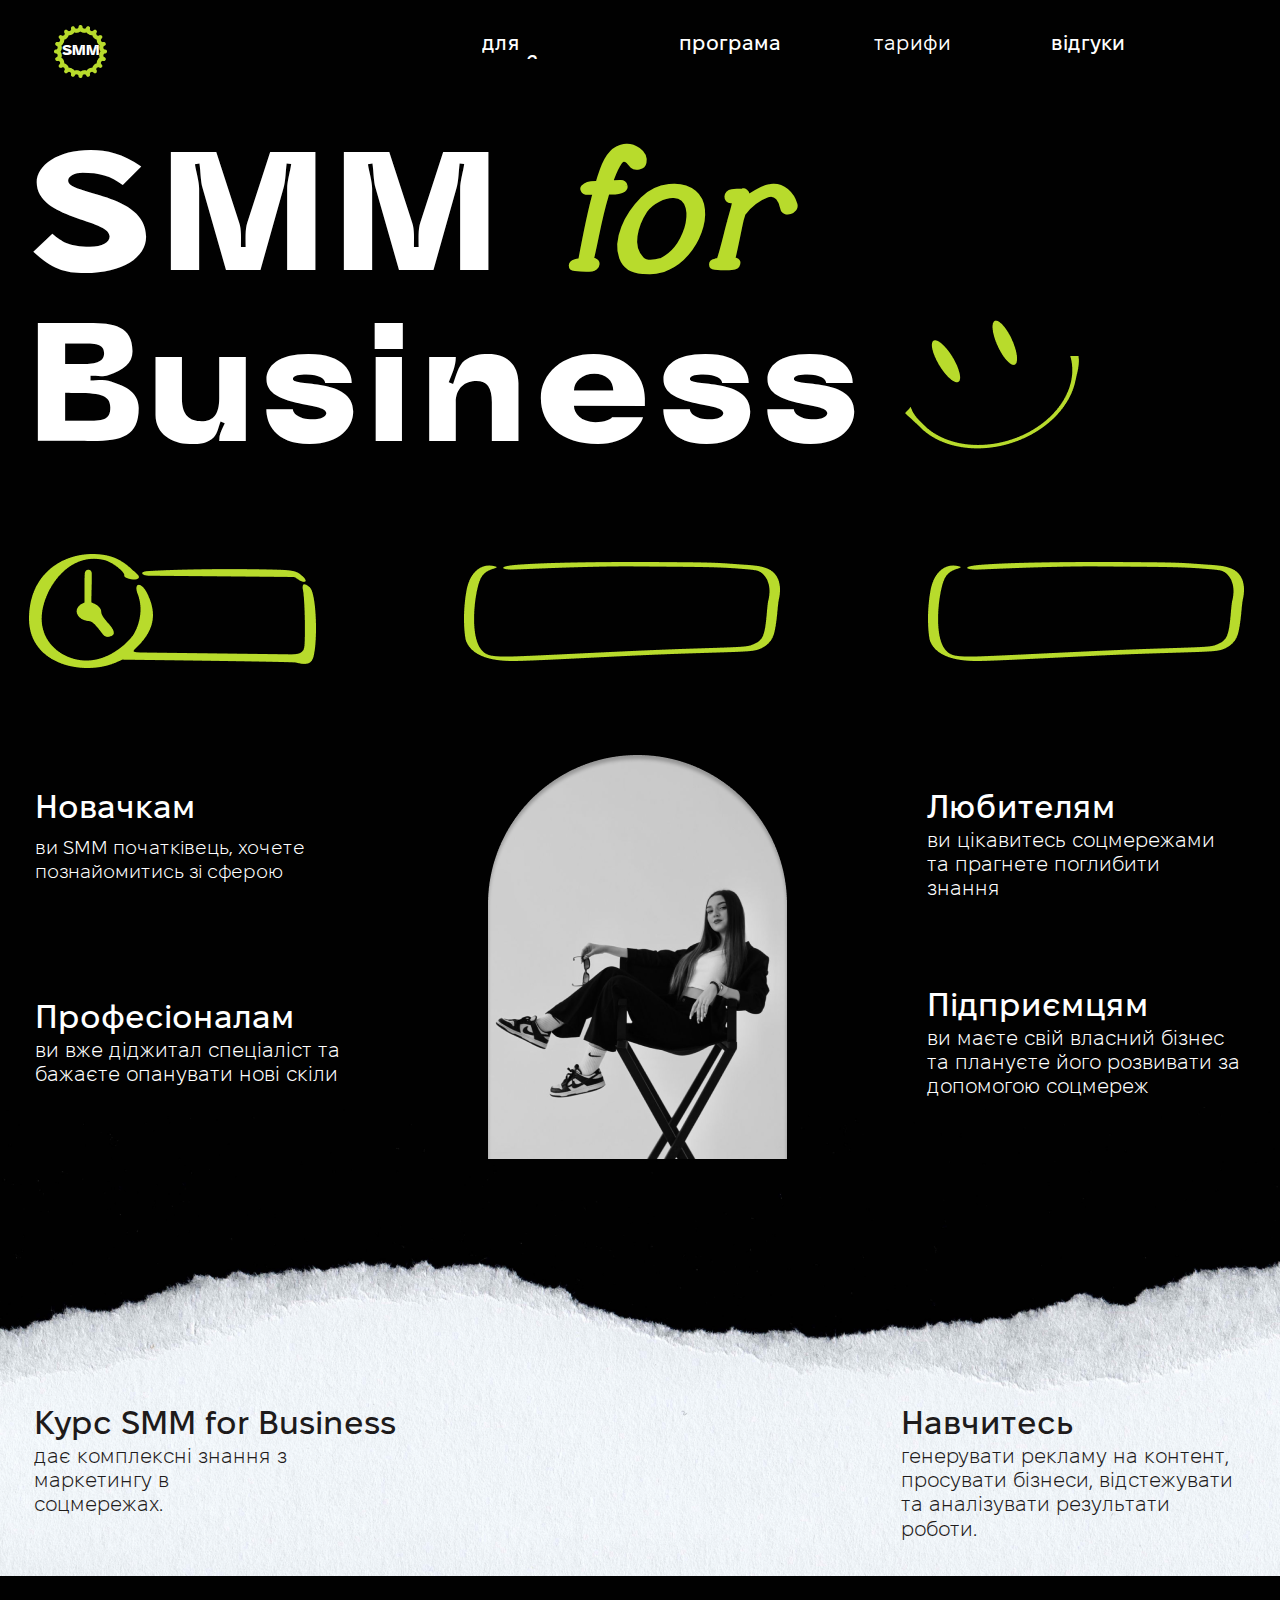
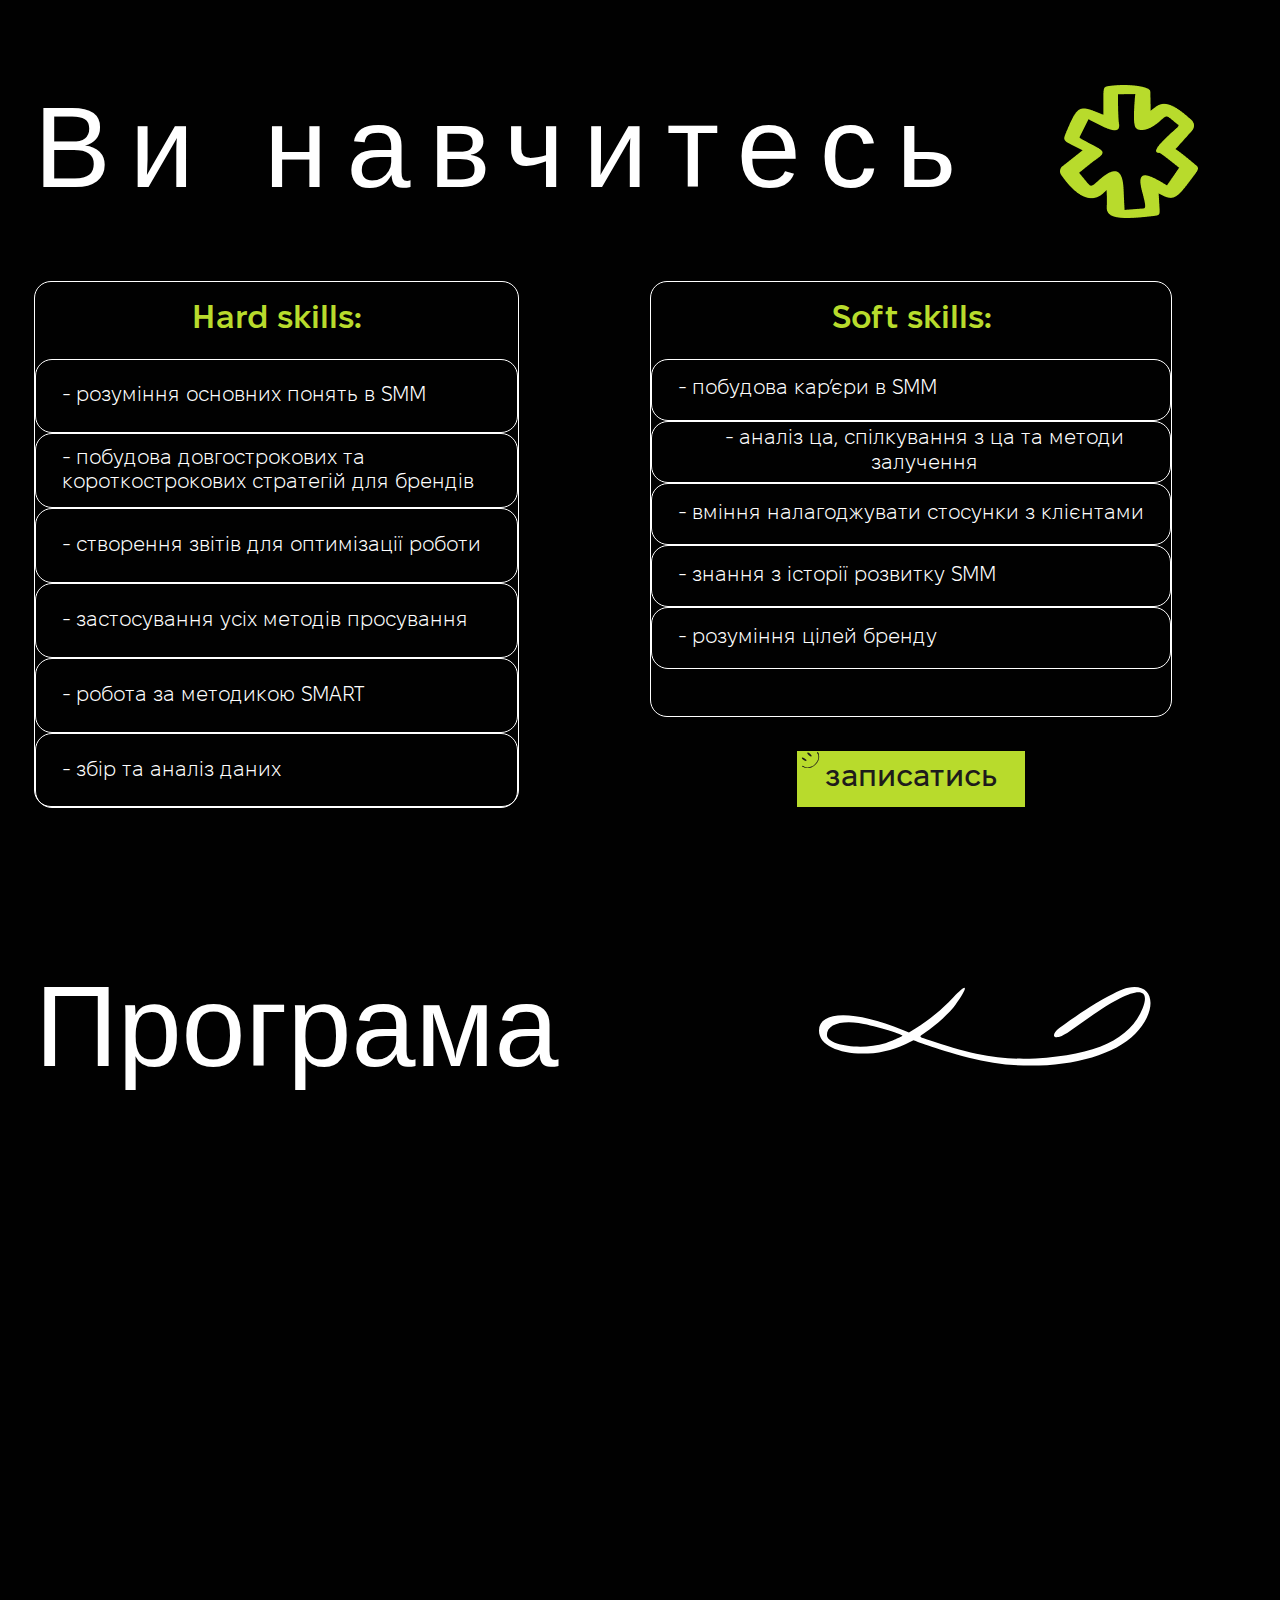
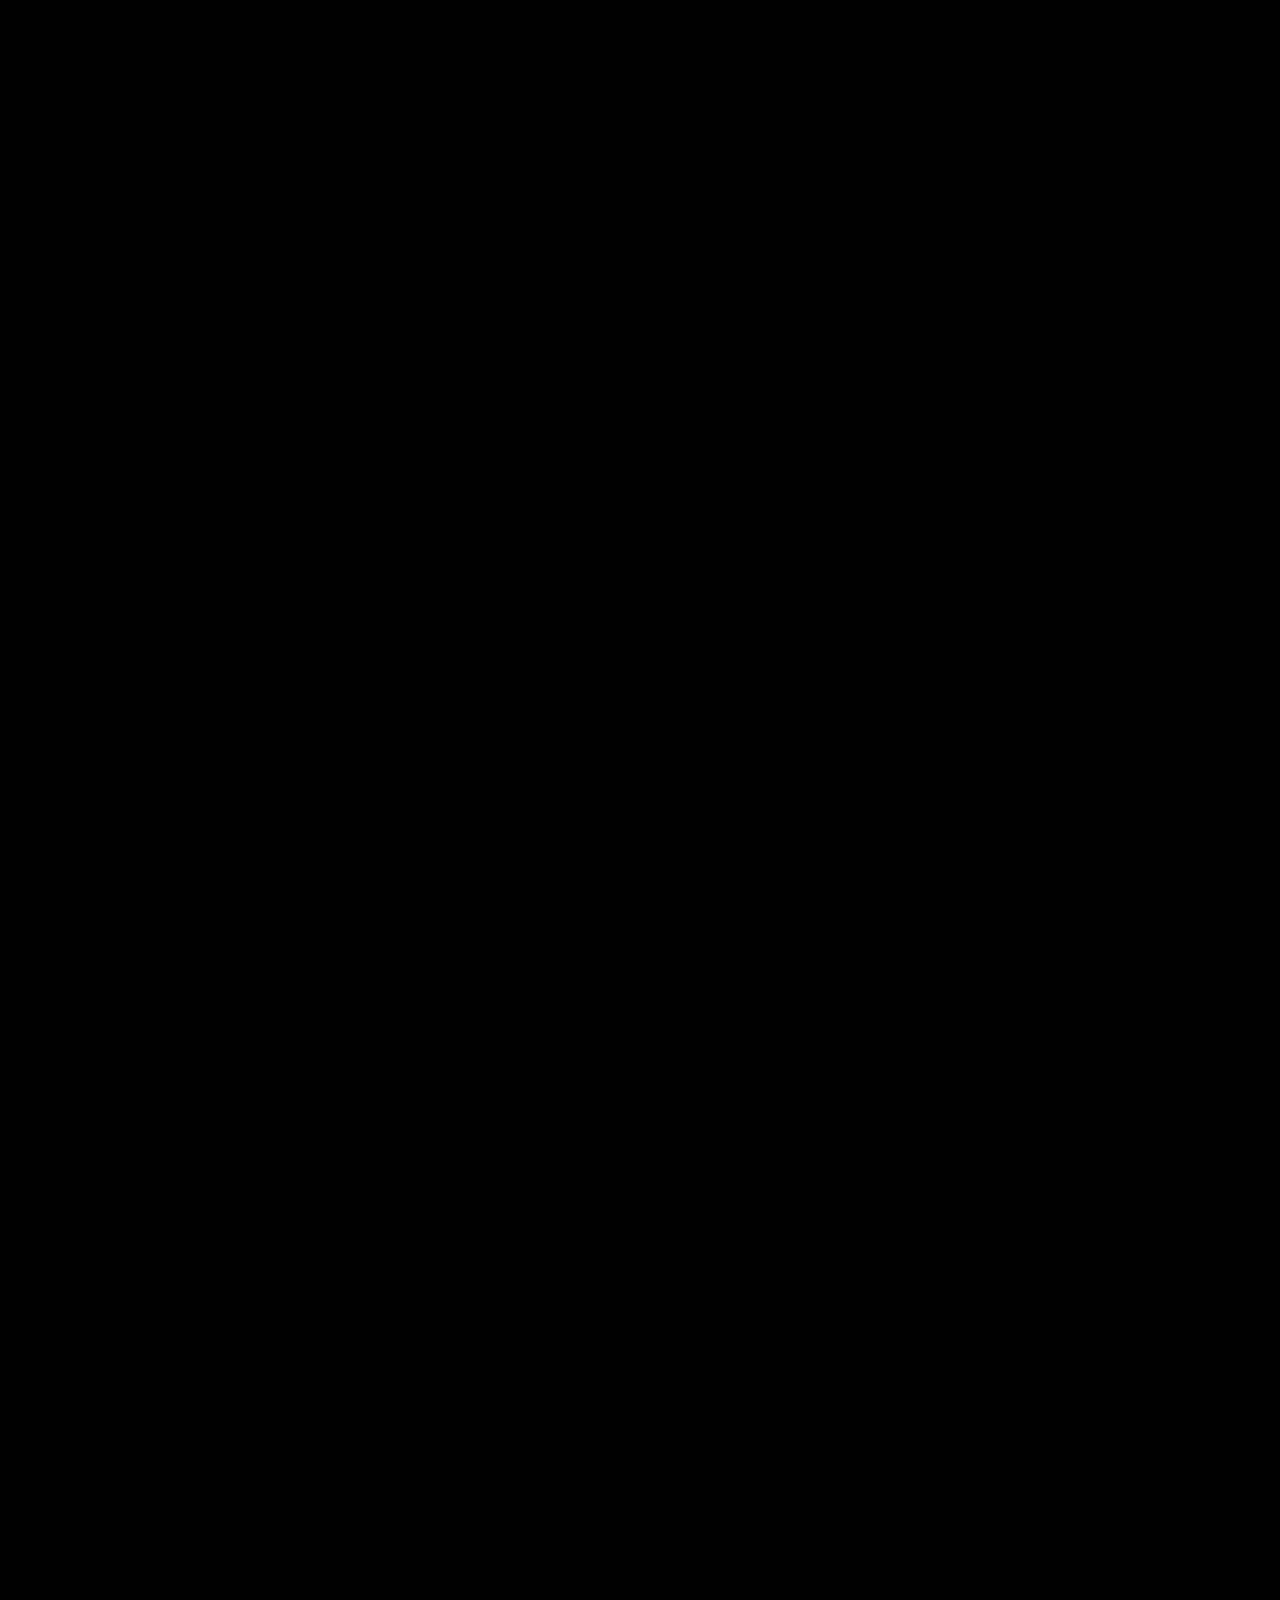
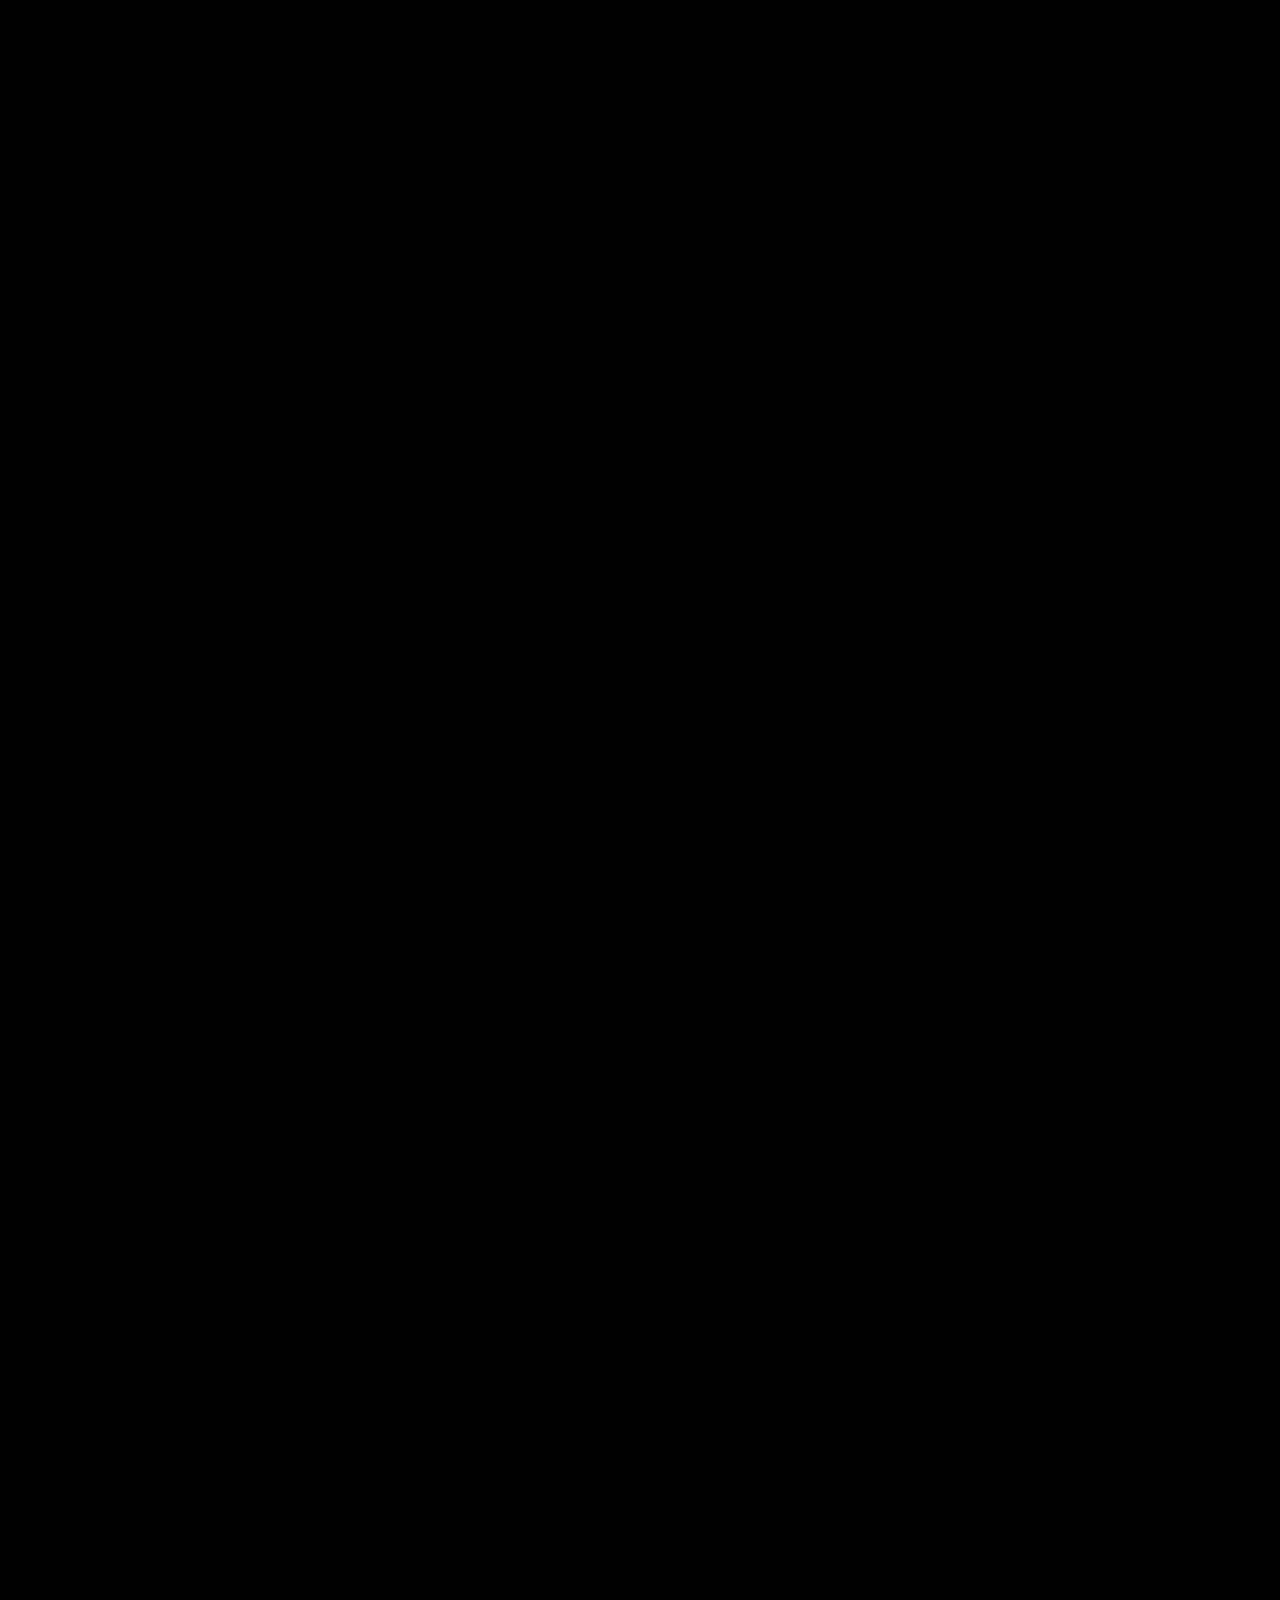
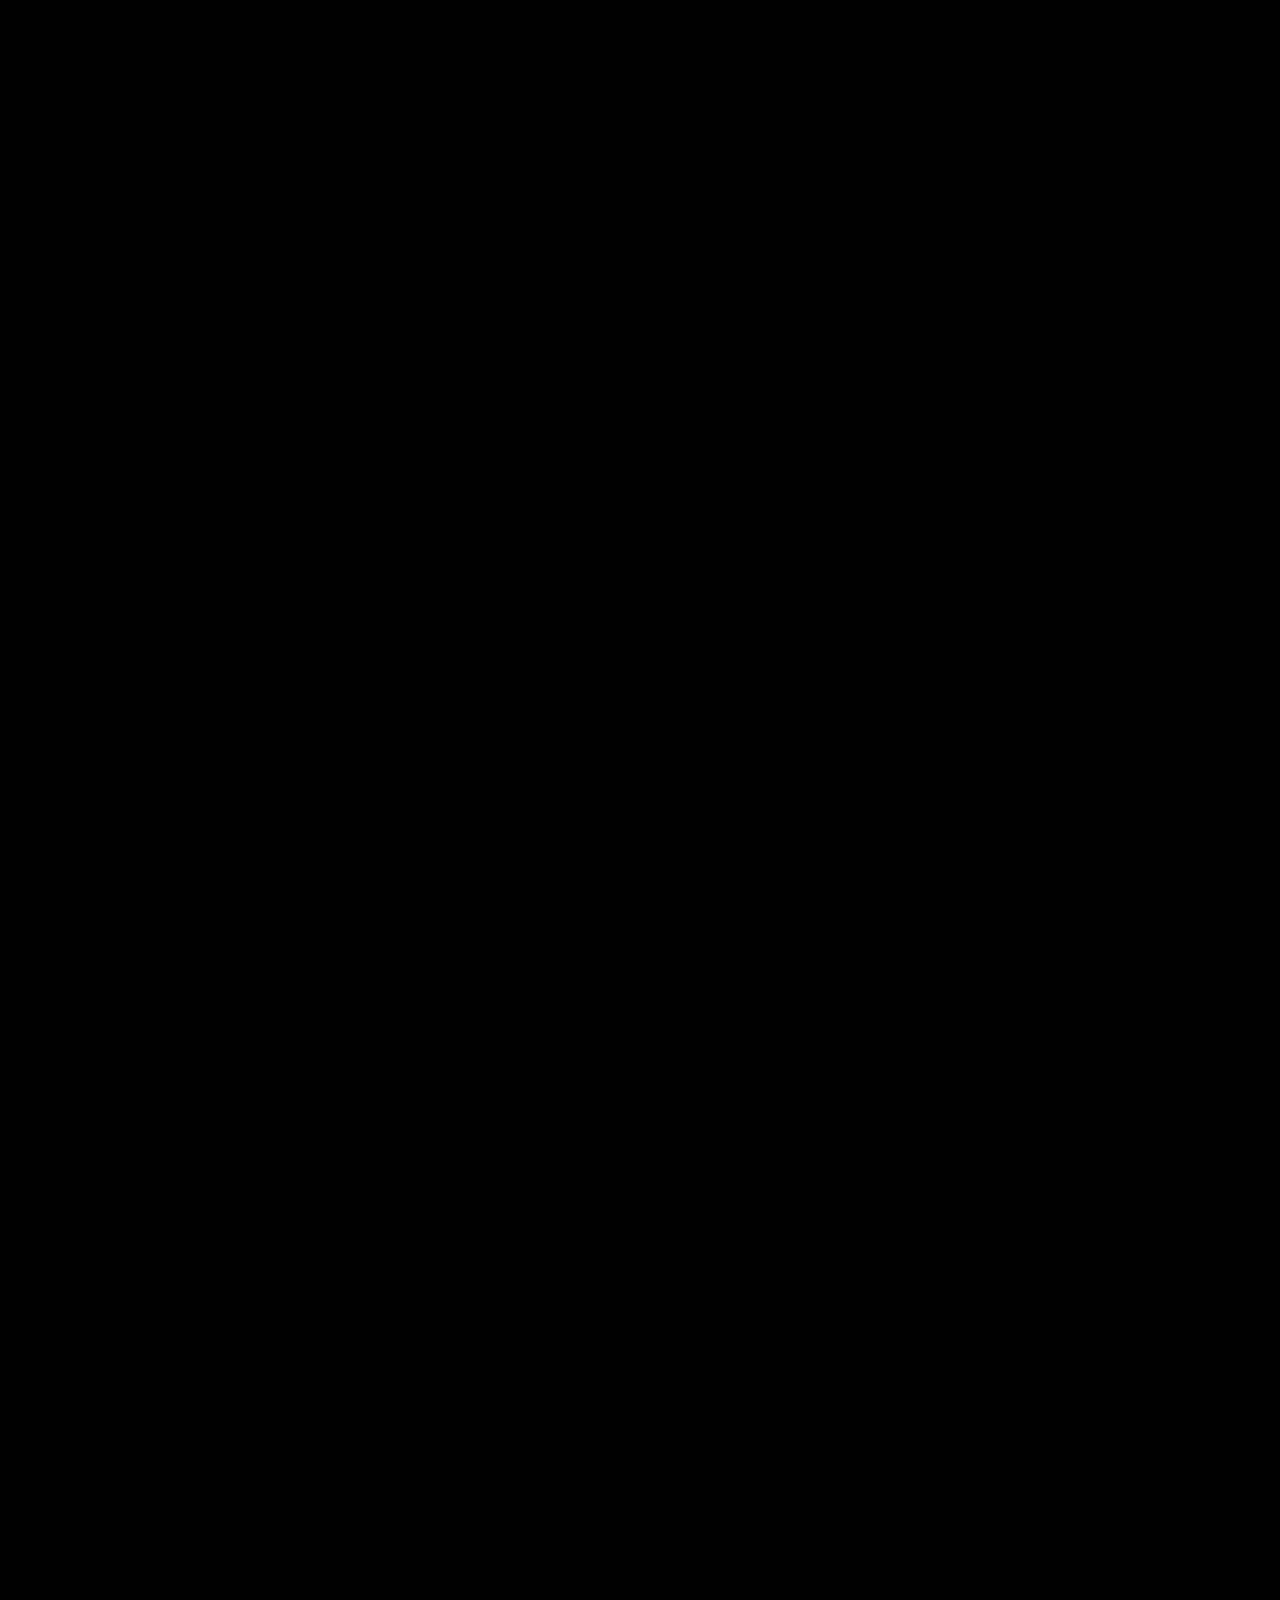
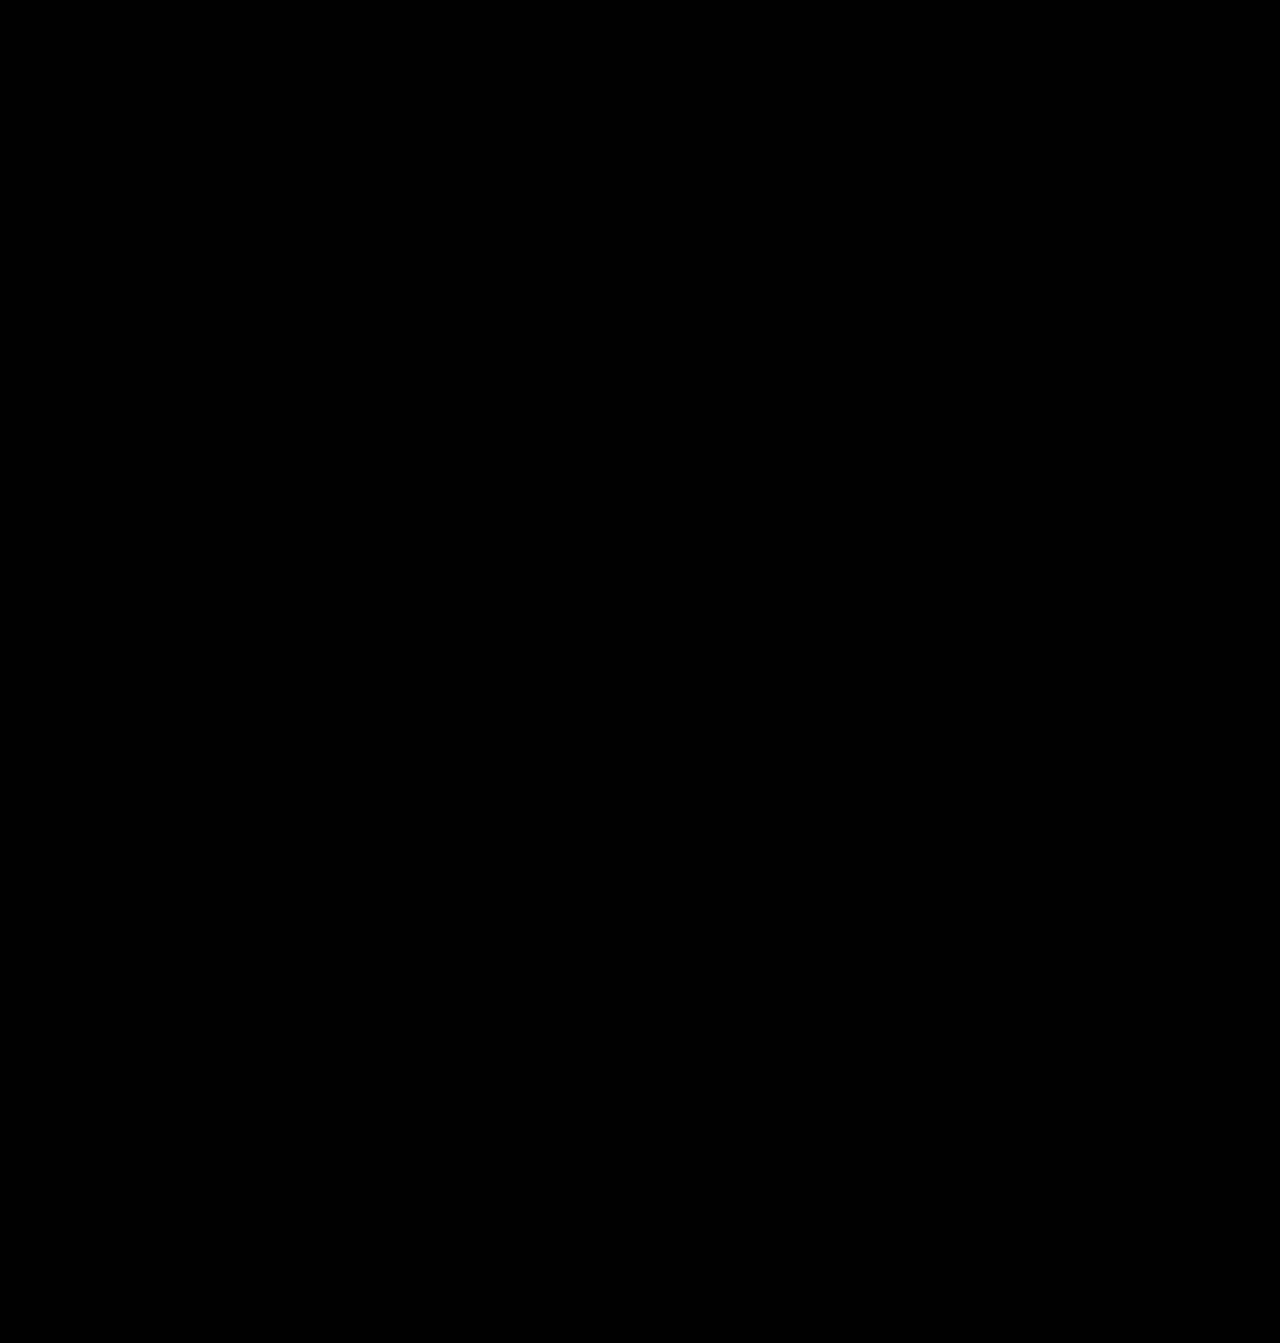
<file: 123/index.html>
<!DOCTYPE html>
<html data-wf-page="667da1258eb5ed6073c3a4fc" data-wf-site="667da1258eb5ed6073c3a4f5">
<head>
  <title>Роман&#x27;s Top-Notch Site</title>
  <link href="css/normalize.css" rel="stylesheet" type="text/css">
  <link href="css/webflow.css" rel="stylesheet" type="text/css">
  <link href="css/romans-top-notch-site-c9372e.webflow.css" rel="stylesheet" type="text/css">
  <link href="images/favicon.ico" rel="shortcut icon" type="image/x-icon">
  <link href="images/webclip.png" rel="apple-touch-icon">
</head>
<body class="body">
  <div class="div-block">
    <div class="div-block-2">
      <div class="div-block-3"><img src="images/Star-1-2.png" loading="lazy" alt="">
        <div class="text-block">SMM</div>
      </div>
      <ul role="list" class="list w-list-unstyled">
        <li class="list-item4">для кого?</li>
        <li class="list-item">програма</li>
        <li class="list-item-3">тарифи</li>
        <li class="list-item-4">відгуки</li>
      </ul>
    </div>
    <div class="text-block-2">SMM <span class="text-span">for</span></div>
    <div class="text-block-3">Business</div><img src="images/Group-89-1.png" loading="lazy" alt="" class="image">
    <div class="div-block-4"><img src="images/Group-3.png" loading="lazy" alt=""><img src="images/Vector-4.png" loading="lazy" alt=""><img src="images/Vector-4.png" loading="lazy" alt=""></div>
  </div>
  <div class="div-block-5"><img src="images/Group-88.png" loading="lazy" alt="" class="image-4">
    <div class="div-block-7">
      <div class="div-block-10">
        <div class="div-block-13">
          <div class="text-block-5">Новачкам</div>
          <div class="div-block-18">ви SMM початківець, хочете познайомитись зі сферою</div>
        </div>
        <div class="div-block-17">
          <div class="text-block-8">Професіоналам</div>
          <div class="text-block-9">ви вже діджитал спеціаліст та бажаєте опанувати нові скіли</div>
        </div>
      </div>
      <div class="div-block-11">
        <div class="div-block-15">
          <div class="text-block-6">Любителям</div>
          <div class="text-block-7">ви цікавитесь соцмережами та прагнете поглибити знання</div>
        </div>
        <div class="div-block-19">
          <div class="text-block-10">Підприємцям</div>
          <div class="text-block-11">ви маєте свій власний бізнес та плануєте його розвивати за допомогою соцмереж</div>
        </div>
      </div>
    </div><img src="images/paper-texture-003-1.png" loading="lazy" sizes="(max-width: 1279px) 100vw, 1280px" srcset="images/paper-texture-003-1-p-500.png 500w, images/paper-texture-003-1-p-800.png 800w, images/paper-texture-003-1-p-1080.png 1080w, images/paper-texture-003-1.png 1280w" alt="">
    <div class="div-block-16">
      <div class="div-block-20">
        <div class="text-block-12">Курс SMM for Business</div>
        <div class="text-block-13">дає комплексні знання з маркетингу в соцмережах.</div>
      </div>
      <div class="div-block-21">
        <div class="text-block-14">Навчитесь</div>
        <div class="text-block-15">генерувати рекламу на контент, просувати бізнеси, відстежувати та аналізувати результати роботи.</div>
      </div>
    </div>
  </div>
  <div class="div-block-8">
    <div class="text-block-4">Ви навчитесь</div><img src="images/Vector-6.png" loading="lazy" alt="" class="image-3">
    <div class="div-block-22">
      <div class="div-block-23">
        <div class="text-block-16">Hard skills:</div>
        <div class="div-block-26">- розуміння основних понять в SMM</div>
        <div class="div-block-26">- побудова довгострокових та короткострокових стратегій для брендів</div>
        <div class="div-block-26">- створення звітів для оптимізації роботи</div>
        <div class="div-block-26">- застосування усіх методів просування</div>
        <div class="div-block-26">- робота за методикою SMART</div>
        <div class="div-block-26">- збір та аналіз даних</div>
      </div>
      <div class="div-block-25">
        <div class="div-block-31">
          <div class="text-block-18">Soft skills:</div>
          <div class="div-block-26">- побудова карʼєри в SMM</div>
          <div class="div-block-26">- аналіз ца, спілкування з ца та методи залучення</div>
          <div class="div-block-26">- вміння налагоджувати стосунки з клієнтами </div>
          <div class="div-block-26">- знання з історії розвитку SMM</div>
          <div class="div-block-26">- розуміння цілей бренду</div>
        </div><img src="images/Group-98.svg" loading="lazy" width="27" alt="" class="image-5">
        <a href="#" class="button w-button">записатись</a>
      </div>
    </div>
  </div>
  <div class="div-block-9">
    <div class="div-block-32">
      <div class="div-block-33">Програма</div><img src="images/Group.svg" loading="lazy" alt="">
    </div>
  </div>
</body>
</html>
</file>
<file: 123/css/webflow.css>
@font-face {
  font-family: 'webflow-icons';
  src: url("[data-uri]") format('truetype');
  font-weight: normal;
  font-style: normal;
}
[class^="w-icon-"],
[class*=" w-icon-"] {
  /* use !important to prevent issues with browser extensions that change fonts */
  font-family: 'webflow-icons' !important;
  speak: none;
  font-style: normal;
  font-weight: normal;
  font-variant: normal;
  text-transform: none;
  line-height: 1;
  /* Better Font Rendering =========== */
  -webkit-font-smoothing: antialiased;
  -moz-osx-font-smoothing: grayscale;
}
.w-icon-slider-right:before {
  content: "\e600";
}
.w-icon-slider-left:before {
  content: "\e601";
}
.w-icon-nav-menu:before {
  content: "\e602";
}
.w-icon-arrow-down:before,
.w-icon-dropdown-toggle:before {
  content: "\e603";
}
.w-icon-file-upload-remove:before {
  content: "\e900";
}
.w-icon-file-upload-icon:before {
  content: "\e903";
}
* {
  -webkit-box-sizing: border-box;
  -moz-box-sizing: border-box;
  box-sizing: border-box;
}
html {
  height: 100%;
}
body {
  margin: 0;
  min-height: 100%;
  background-color: #fff;
  font-family: Arial, sans-serif;
  font-size: 14px;
  line-height: 20px;
  color: #333;
}
img {
  max-width: 100%;
  vertical-align: middle;
  display: inline-block;
}
html.w-mod-touch * {
  background-attachment: scroll !important;
}
.w-block {
  display: block;
}
.w-inline-block {
  max-width: 100%;
  display: inline-block;
}
.w-clearfix:before,
.w-clearfix:after {
  content: " ";
  display: table;
  grid-column-start: 1;
  grid-row-start: 1;
  grid-column-end: 2;
  grid-row-end: 2;
}
.w-clearfix:after {
  clear: both;
}
.w-hidden {
  display: none;
}
.w-button {
  display: inline-block;
  padding: 9px 15px;
  background-color: #3898EC;
  color: white;
  border: 0;
  line-height: inherit;
  text-decoration: none;
  cursor: pointer;
  border-radius: 0;
}
input.w-button {
  -webkit-appearance: button;
}
html[data-w-dynpage] [data-w-cloak] {
  color: transparent !important;
}
.w-code-block {
  margin: unset;
}
pre.w-code-block code {
  all: inherit;
}
.w-webflow-badge,
.w-webflow-badge * {
  position: static;
  left: auto;
  top: auto;
  right: auto;
  bottom: auto;
  z-index: auto;
  display: block;
  visibility: visible;
  overflow: visible;
  overflow-x: visible;
  overflow-y: visible;
  box-sizing: border-box;
  width: auto;
  height: auto;
  max-height: none;
  max-width: none;
  min-height: 0;
  min-width: 0;
  margin: 0;
  padding: 0;
  float: none;
  clear: none;
  border: 0 none transparent;
  border-radius: 0;
  background: none;
  background-image: none;
  background-position: 0% 0%;
  background-size: auto auto;
  background-repeat: repeat;
  background-origin: padding-box;
  background-clip: border-box;
  background-attachment: scroll;
  background-color: transparent;
  box-shadow: none;
  opacity: 1;
  transform: none;
  transition: none;
  direction: ltr;
  font-family: inherit;
  font-weight: inherit;
  color: inherit;
  font-size: inherit;
  line-height: inherit;
  font-style: inherit;
  font-variant: inherit;
  text-align: inherit;
  letter-spacing: inherit;
  text-decoration: inherit;
  text-indent: 0;
  text-transform: inherit;
  list-style-type: disc;
  text-shadow: none;
  font-smoothing: auto;
  vertical-align: baseline;
  cursor: inherit;
  white-space: inherit;
  word-break: normal;
  word-spacing: normal;
  word-wrap: normal;
}
.w-webflow-badge {
  position: fixed !important;
  display: inline-block !important;
  visibility: visible !important;
  z-index: 2147483647 !important;
  top: auto !important;
  right: 12px !important;
  bottom: 12px !important;
  left: auto !important;
  color: #aaadb0 !important;
  background-color: #fff !important;
  border-radius: 3px !important;
  padding: 6px !important;
  font-size: 12px !important;
  opacity: 1 !important;
  line-height: 14px !important;
  text-decoration: none !important;
  transform: none !important;
  margin: 0 !important;
  width: auto !important;
  height: auto !important;
  overflow: visible !important;
  white-space: nowrap;
  box-shadow: 0 0 0 1px rgba(0, 0, 0, 0.1), 0px 1px 3px rgba(0, 0, 0, 0.1);
  cursor: pointer;
}
.w-webflow-badge > img {
  display: inline-block !important;
  visibility: visible !important;
  opacity: 1 !important;
  vertical-align: middle !important;
}
h1,
h2,
h3,
h4,
h5,
h6 {
  font-weight: bold;
  margin-bottom: 10px;
}
h1 {
  font-size: 38px;
  line-height: 44px;
  margin-top: 20px;
}
h2 {
  font-size: 32px;
  line-height: 36px;
  margin-top: 20px;
}
h3 {
  font-size: 24px;
  line-height: 30px;
  margin-top: 20px;
}
h4 {
  font-size: 18px;
  line-height: 24px;
  margin-top: 10px;
}
h5 {
  font-size: 14px;
  line-height: 20px;
  margin-top: 10px;
}
h6 {
  font-size: 12px;
  line-height: 18px;
  margin-top: 10px;
}
p {
  margin-top: 0;
  margin-bottom: 10px;
}
blockquote {
  margin: 0 0 10px 0;
  padding: 10px 20px;
  border-left: 5px solid #E2E2E2;
  font-size: 18px;
  line-height: 22px;
}
figure {
  margin: 0;
  margin-bottom: 10px;
}
figcaption {
  margin-top: 5px;
  text-align: center;
}
ul,
ol {
  margin-top: 0px;
  margin-bottom: 10px;
  padding-left: 40px;
}
.w-list-unstyled {
  padding-left: 0;
  list-style: none;
}
.w-embed:before,
.w-embed:after {
  content: " ";
  display: table;
  grid-column-start: 1;
  grid-row-start: 1;
  grid-column-end: 2;
  grid-row-end: 2;
}
.w-embed:after {
  clear: both;
}
.w-video {
  width: 100%;
  position: relative;
  padding: 0;
}
.w-video iframe,
.w-video object,
.w-video embed {
  position: absolute;
  top: 0;
  left: 0;
  width: 100%;
  height: 100%;
  border: none;
}
fieldset {
  padding: 0;
  margin: 0;
  border: 0;
}
button,
[type='button'],
[type='reset'] {
  border: 0;
  cursor: pointer;
  -webkit-appearance: button;
}
.w-form {
  margin: 0 0 15px;
}
.w-form-done {
  display: none;
  padding: 20px;
  text-align: center;
  background-color: #dddddd;
}
.w-form-fail {
  display: none;
  margin-top: 10px;
  padding: 10px;
  background-color: #ffdede;
}
label {
  display: block;
  margin-bottom: 5px;
  font-weight: bold;
}
.w-input,
.w-select {
  display: block;
  width: 100%;
  height: 38px;
  padding: 8px 12px;
  margin-bottom: 10px;
  font-size: 14px;
  line-height: 1.42857143;
  color: #333333;
  vertical-align: middle;
  background-color: #ffffff;
  border: 1px solid #cccccc;
}
.w-input:-moz-placeholder,
.w-select:-moz-placeholder {
  color: #999;
}
.w-input::-moz-placeholder,
.w-select::-moz-placeholder {
  color: #999;
  opacity: 1;
}
.w-input::-webkit-input-placeholder,
.w-select::-webkit-input-placeholder {
  color: #999;
}
.w-input:focus,
.w-select:focus {
  border-color: #3898EC;
  outline: 0;
}
.w-input[disabled],
.w-select[disabled],
.w-input[readonly],
.w-select[readonly],
fieldset[disabled] .w-input,
fieldset[disabled] .w-select {
  cursor: not-allowed;
}
.w-input[disabled]:not(.w-input-disabled),
.w-select[disabled]:not(.w-input-disabled),
.w-input[readonly],
.w-select[readonly],
fieldset[disabled]:not(.w-input-disabled) .w-input,
fieldset[disabled]:not(.w-input-disabled) .w-select {
  background-color: #eeeeee;
}
textarea.w-input,
textarea.w-select {
  height: auto;
}
.w-select {
  background-color: #f3f3f3;
}
.w-select[multiple] {
  height: auto;
}
.w-form-label {
  display: inline-block;
  cursor: pointer;
  font-weight: normal;
  margin-bottom: 0px;
}
.w-radio {
  display: block;
  margin-bottom: 5px;
  padding-left: 20px;
}
.w-radio:before,
.w-radio:after {
  content: " ";
  display: table;
  grid-column-start: 1;
  grid-row-start: 1;
  grid-column-end: 2;
  grid-row-end: 2;
}
.w-radio:after {
  clear: both;
}
.w-radio-input {
  margin: 4px 0 0;
  line-height: normal;
  float: left;
  margin-left: -20px;
}
.w-radio-input {
  margin-top: 3px;
}
.w-file-upload {
  display: block;
  margin-bottom: 10px;
}
.w-file-upload-input {
  width: 0.1px;
  height: 0.1px;
  opacity: 0;
  overflow: hidden;
  position: absolute;
  z-index: -100;
}
.w-file-upload-default,
.w-file-upload-uploading,
.w-file-upload-success {
  display: inline-block;
  color: #333333;
}
.w-file-upload-error {
  display: block;
  margin-top: 10px;
}
.w-file-upload-default.w-hidden,
.w-file-upload-uploading.w-hidden,
.w-file-upload-error.w-hidden,
.w-file-upload-success.w-hidden {
  display: none;
}
.w-file-upload-uploading-btn {
  display: flex;
  font-size: 14px;
  font-weight: normal;
  cursor: pointer;
  margin: 0;
  padding: 8px 12px;
  border: 1px solid #cccccc;
  background-color: #fafafa;
}
.w-file-upload-file {
  display: flex;
  flex-grow: 1;
  justify-content: space-between;
  margin: 0;
  padding: 8px 9px 8px 11px;
  border: 1px solid #cccccc;
  background-color: #fafafa;
}
.w-file-upload-file-name {
  font-size: 14px;
  font-weight: normal;
  display: block;
}
.w-file-remove-link {
  margin-top: 3px;
  margin-left: 10px;
  width: auto;
  height: auto;
  padding: 3px;
  display: block;
  cursor: pointer;
}
.w-icon-file-upload-remove {
  margin: auto;
  font-size: 10px;
}
.w-file-upload-error-msg {
  display: inline-block;
  color: #ea384c;
  padding: 2px 0;
}
.w-file-upload-info {
  display: inline-block;
  line-height: 38px;
  padding: 0 12px;
}
.w-file-upload-label {
  display: inline-block;
  font-size: 14px;
  font-weight: normal;
  cursor: pointer;
  margin: 0;
  padding: 8px 12px;
  border: 1px solid #cccccc;
  background-color: #fafafa;
}
.w-icon-file-upload-icon,
.w-icon-file-upload-uploading {
  display: inline-block;
  margin-right: 8px;
  width: 20px;
}
.w-icon-file-upload-uploading {
  height: 20px;
}
.w-container {
  margin-left: auto;
  margin-right: auto;
  max-width: 940px;
}
.w-container:before,
.w-container:after {
  content: " ";
  display: table;
  grid-column-start: 1;
  grid-row-start: 1;
  grid-column-end: 2;
  grid-row-end: 2;
}
.w-container:after {
  clear: both;
}
.w-container .w-row {
  margin-left: -10px;
  margin-right: -10px;
}
.w-row:before,
.w-row:after {
  content: " ";
  display: table;
  grid-column-start: 1;
  grid-row-start: 1;
  grid-column-end: 2;
  grid-row-end: 2;
}
.w-row:after {
  clear: both;
}
.w-row .w-row {
  margin-left: 0;
  margin-right: 0;
}
.w-col {
  position: relative;
  float: left;
  width: 100%;
  min-height: 1px;
  padding-left: 10px;
  padding-right: 10px;
}
.w-col .w-col {
  padding-left: 0;
  padding-right: 0;
}
.w-col-1 {
  width: 8.33333333%;
}
.w-col-2 {
  width: 16.66666667%;
}
.w-col-3 {
  width: 25%;
}
.w-col-4 {
  width: 33.33333333%;
}
.w-col-5 {
  width: 41.66666667%;
}
.w-col-6 {
  width: 50%;
}
.w-col-7 {
  width: 58.33333333%;
}
.w-col-8 {
  width: 66.66666667%;
}
.w-col-9 {
  width: 75%;
}
.w-col-10 {
  width: 83.33333333%;
}
.w-col-11 {
  width: 91.66666667%;
}
.w-col-12 {
  width: 100%;
}
.w-hidden-main {
  display: none !important;
}
@media screen and (max-width: 991px) {
  .w-container {
    max-width: 728px;
  }
  .w-hidden-main {
    display: inherit !important;
  }
  .w-hidden-medium {
    display: none !important;
  }
  .w-col-medium-1 {
    width: 8.33333333%;
  }
  .w-col-medium-2 {
    width: 16.66666667%;
  }
  .w-col-medium-3 {
    width: 25%;
  }
  .w-col-medium-4 {
    width: 33.33333333%;
  }
  .w-col-medium-5 {
    width: 41.66666667%;
  }
  .w-col-medium-6 {
    width: 50%;
  }
  .w-col-medium-7 {
    width: 58.33333333%;
  }
  .w-col-medium-8 {
    width: 66.66666667%;
  }
  .w-col-medium-9 {
    width: 75%;
  }
  .w-col-medium-10 {
    width: 83.33333333%;
  }
  .w-col-medium-11 {
    width: 91.66666667%;
  }
  .w-col-medium-12 {
    width: 100%;
  }
  .w-col-stack {
    width: 100%;
    left: auto;
    right: auto;
  }
}
@media screen and (max-width: 767px) {
  .w-hidden-main {
    display: inherit !important;
  }
  .w-hidden-medium {
    display: inherit !important;
  }
  .w-hidden-small {
    display: none !important;
  }
  .w-row,
  .w-container .w-row {
    margin-left: 0;
    margin-right: 0;
  }
  .w-col {
    width: 100%;
    left: auto;
    right: auto;
  }
  .w-col-small-1 {
    width: 8.33333333%;
  }
  .w-col-small-2 {
    width: 16.66666667%;
  }
  .w-col-small-3 {
    width: 25%;
  }
  .w-col-small-4 {
    width: 33.33333333%;
  }
  .w-col-small-5 {
    width: 41.66666667%;
  }
  .w-col-small-6 {
    width: 50%;
  }
  .w-col-small-7 {
    width: 58.33333333%;
  }
  .w-col-small-8 {
    width: 66.66666667%;
  }
  .w-col-small-9 {
    width: 75%;
  }
  .w-col-small-10 {
    width: 83.33333333%;
  }
  .w-col-small-11 {
    width: 91.66666667%;
  }
  .w-col-small-12 {
    width: 100%;
  }
}
@media screen and (max-width: 479px) {
  .w-container {
    max-width: none;
  }
  .w-hidden-main {
    display: inherit !important;
  }
  .w-hidden-medium {
    display: inherit !important;
  }
  .w-hidden-small {
    display: inherit !important;
  }
  .w-hidden-tiny {
    display: none !important;
  }
  .w-col {
    width: 100%;
  }
  .w-col-tiny-1 {
    width: 8.33333333%;
  }
  .w-col-tiny-2 {
    width: 16.66666667%;
  }
  .w-col-tiny-3 {
    width: 25%;
  }
  .w-col-tiny-4 {
    width: 33.33333333%;
  }
  .w-col-tiny-5 {
    width: 41.66666667%;
  }
  .w-col-tiny-6 {
    width: 50%;
  }
  .w-col-tiny-7 {
    width: 58.33333333%;
  }
  .w-col-tiny-8 {
    width: 66.66666667%;
  }
  .w-col-tiny-9 {
    width: 75%;
  }
  .w-col-tiny-10 {
    width: 83.33333333%;
  }
  .w-col-tiny-11 {
    width: 91.66666667%;
  }
  .w-col-tiny-12 {
    width: 100%;
  }
}
.w-widget {
  position: relative;
}
.w-widget-map {
  width: 100%;
  height: 400px;
}
.w-widget-map label {
  width: auto;
  display: inline;
}
.w-widget-map img {
  max-width: inherit;
}
.w-widget-map .gm-style-iw {
  text-align: center;
}
.w-widget-map .gm-style-iw > button {
  display: none !important;
}
.w-widget-twitter {
  overflow: hidden;
}
.w-widget-twitter-count-shim {
  display: inline-block;
  vertical-align: top;
  position: relative;
  width: 28px;
  height: 20px;
  text-align: center;
  background: white;
  border: #758696 solid 1px;
  border-radius: 3px;
}
.w-widget-twitter-count-shim * {
  pointer-events: none;
  -webkit-user-select: none;
  -moz-user-select: none;
  -ms-user-select: none;
  user-select: none;
}
.w-widget-twitter-count-shim .w-widget-twitter-count-inner {
  position: relative;
  font-size: 15px;
  line-height: 12px;
  text-align: center;
  color: #999;
  font-family: serif;
}
.w-widget-twitter-count-shim .w-widget-twitter-count-clear {
  position: relative;
  display: block;
}
.w-widget-twitter-count-shim.w--large {
  width: 36px;
  height: 28px;
}
.w-widget-twitter-count-shim.w--large .w-widget-twitter-count-inner {
  font-size: 18px;
  line-height: 18px;
}
.w-widget-twitter-count-shim:not(.w--vertical) {
  margin-left: 5px;
  margin-right: 8px;
}
.w-widget-twitter-count-shim:not(.w--vertical).w--large {
  margin-left: 6px;
}
.w-widget-twitter-count-shim:not(.w--vertical):before,
.w-widget-twitter-count-shim:not(.w--vertical):after {
  top: 50%;
  left: 0;
  border: solid transparent;
  content: ' ';
  height: 0;
  width: 0;
  position: absolute;
  pointer-events: none;
}
.w-widget-twitter-count-shim:not(.w--vertical):before {
  border-color: rgba(117, 134, 150, 0);
  border-right-color: #5d6c7b;
  border-width: 4px;
  margin-left: -9px;
  margin-top: -4px;
}
.w-widget-twitter-count-shim:not(.w--vertical).w--large:before {
  border-width: 5px;
  margin-left: -10px;
  margin-top: -5px;
}
.w-widget-twitter-count-shim:not(.w--vertical):after {
  border-color: rgba(255, 255, 255, 0);
  border-right-color: white;
  border-width: 4px;
  margin-left: -8px;
  margin-top: -4px;
}
.w-widget-twitter-count-shim:not(.w--vertical).w--large:after {
  border-width: 5px;
  margin-left: -9px;
  margin-top: -5px;
}
.w-widget-twitter-count-shim.w--vertical {
  width: 61px;
  height: 33px;
  margin-bottom: 8px;
}
.w-widget-twitter-count-shim.w--vertical:before,
.w-widget-twitter-count-shim.w--vertical:after {
  top: 100%;
  left: 50%;
  border: solid transparent;
  content: ' ';
  height: 0;
  width: 0;
  position: absolute;
  pointer-events: none;
}
.w-widget-twitter-count-shim.w--vertical:before {
  border-color: rgba(117, 134, 150, 0);
  border-top-color: #5d6c7b;
  border-width: 5px;
  margin-left: -5px;
}
.w-widget-twitter-count-shim.w--vertical:after {
  border-color: rgba(255, 255, 255, 0);
  border-top-color: white;
  border-width: 4px;
  margin-left: -4px;
}
.w-widget-twitter-count-shim.w--vertical .w-widget-twitter-count-inner {
  font-size: 18px;
  line-height: 22px;
}
.w-widget-twitter-count-shim.w--vertical.w--large {
  width: 76px;
}
.w-background-video {
  position: relative;
  overflow: hidden;
  height: 500px;
  color: white;
}
.w-background-video > video {
  background-size: cover;
  background-position: 50% 50%;
  position: absolute;
  margin: auto;
  width: 100%;
  height: 100%;
  right: -100%;
  bottom: -100%;
  top: -100%;
  left: -100%;
  object-fit: cover;
  z-index: -100;
}
.w-background-video > video::-webkit-media-controls-start-playback-button {
  display: none !important;
  -webkit-appearance: none;
}
.w-background-video--control {
  position: absolute;
  bottom: 1em;
  right: 1em;
  background-color: transparent;
  padding: 0;
}
.w-background-video--control > [hidden] {
  display: none !important;
}
.w-slider {
  position: relative;
  height: 300px;
  text-align: center;
  background: #dddddd;
  clear: both;
  -webkit-tap-highlight-color: rgba(0, 0, 0, 0);
  tap-highlight-color: rgba(0, 0, 0, 0);
}
.w-slider-mask {
  position: relative;
  display: block;
  overflow: hidden;
  z-index: 1;
  left: 0;
  right: 0;
  height: 100%;
  white-space: nowrap;
}
.w-slide {
  position: relative;
  display: inline-block;
  vertical-align: top;
  width: 100%;
  height: 100%;
  white-space: normal;
  text-align: left;
}
.w-slider-nav {
  position: absolute;
  z-index: 2;
  top: auto;
  right: 0;
  bottom: 0;
  left: 0;
  margin: auto;
  padding-top: 10px;
  height: 40px;
  text-align: center;
  -webkit-tap-highlight-color: rgba(0, 0, 0, 0);
  tap-highlight-color: rgba(0, 0, 0, 0);
}
.w-slider-nav.w-round > div {
  border-radius: 100%;
}
.w-slider-nav.w-num > div {
  width: auto;
  height: auto;
  padding: 0.2em 0.5em;
  font-size: inherit;
  line-height: inherit;
}
.w-slider-nav.w-shadow > div {
  box-shadow: 0 0 3px rgba(51, 51, 51, 0.4);
}
.w-slider-nav-invert {
  color: #fff;
}
.w-slider-nav-invert > div {
  background-color: rgba(34, 34, 34, 0.4);
}
.w-slider-nav-invert > div.w-active {
  background-color: #222;
}
.w-slider-dot {
  position: relative;
  display: inline-block;
  width: 1em;
  height: 1em;
  background-color: rgba(255, 255, 255, 0.4);
  cursor: pointer;
  margin: 0 3px 0.5em;
  transition: background-color 100ms, color 100ms;
}
.w-slider-dot.w-active {
  background-color: #fff;
}
.w-slider-dot:focus {
  outline: none;
  box-shadow: 0px 0px 0px 2px #fff;
}
.w-slider-dot:focus.w-active {
  box-shadow: none;
}
.w-slider-arrow-left,
.w-slider-arrow-right {
  position: absolute;
  width: 80px;
  top: 0;
  right: 0;
  bottom: 0;
  left: 0;
  margin: auto;
  cursor: pointer;
  overflow: hidden;
  color: white;
  font-size: 40px;
  -webkit-tap-highlight-color: rgba(0, 0, 0, 0);
  tap-highlight-color: rgba(0, 0, 0, 0);
  -webkit-user-select: none;
  -moz-user-select: none;
  -ms-user-select: none;
  user-select: none;
}
.w-slider-arrow-left [class^='w-icon-'],
.w-slider-arrow-right [class^='w-icon-'],
.w-slider-arrow-left [class*=' w-icon-'],
.w-slider-arrow-right [class*=' w-icon-'] {
  position: absolute;
}
.w-slider-arrow-left:focus,
.w-slider-arrow-right:focus {
  outline: 0;
}
.w-slider-arrow-left {
  z-index: 3;
  right: auto;
}
.w-slider-arrow-right {
  z-index: 4;
  left: auto;
}
.w-icon-slider-left,
.w-icon-slider-right {
  top: 0;
  right: 0;
  bottom: 0;
  left: 0;
  margin: auto;
  width: 1em;
  height: 1em;
}
.w-slider-aria-label {
  border: 0;
  clip: rect(0 0 0 0);
  height: 1px;
  margin: -1px;
  overflow: hidden;
  padding: 0;
  position: absolute;
  width: 1px;
}
.w-slider-force-show {
  display: block !important;
}
.w-dropdown {
  display: inline-block;
  position: relative;
  text-align: left;
  margin-left: auto;
  margin-right: auto;
  z-index: 900;
}
.w-dropdown-btn,
.w-dropdown-toggle,
.w-dropdown-link {
  position: relative;
  vertical-align: top;
  text-decoration: none;
  color: #222222;
  padding: 20px;
  text-align: left;
  margin-left: auto;
  margin-right: auto;
  white-space: nowrap;
}
.w-dropdown-toggle {
  -webkit-user-select: none;
  -moz-user-select: none;
  -ms-user-select: none;
  user-select: none;
  display: inline-block;
  cursor: pointer;
  padding-right: 40px;
}
.w-dropdown-toggle:focus {
  outline: 0;
}
.w-icon-dropdown-toggle {
  position: absolute;
  top: 0;
  right: 0;
  bottom: 0;
  margin: auto;
  margin-right: 20px;
  width: 1em;
  height: 1em;
}
.w-dropdown-list {
  position: absolute;
  background: #dddddd;
  display: none;
  min-width: 100%;
}
.w-dropdown-list.w--open {
  display: block;
}
.w-dropdown-link {
  padding: 10px 20px;
  display: block;
  color: #222222;
}
.w-dropdown-link.w--current {
  color: #0082f3;
}
.w-dropdown-link:focus {
  outline: 0;
}
@media screen and (max-width: 767px) {
  .w-nav-brand {
    padding-left: 10px;
  }
}
/**
 * ## Note
 * Safari (on both iOS and OS X) does not handle viewport units (vh, vw) well.
 * For example percentage units do not work on descendants of elements that
 * have any dimensions expressed in viewport units. It also doesn’t handle them at
 * all in `calc()`.
 */
/**
 * Wrapper around all lightbox elements
 *
 * 1. Since the lightbox can receive focus, IE also gives it an outline.
 * 2. Fixes flickering on Chrome when a transition is in progress
 *    underneath the lightbox.
 */
.w-lightbox-backdrop {
  cursor: auto;
  font-style: normal;
  letter-spacing: normal;
  list-style: disc;
  text-indent: 0;
  text-shadow: none;
  text-transform: none;
  visibility: visible;
  white-space: normal;
  word-break: normal;
  word-spacing: normal;
  word-wrap: normal;
  position: fixed;
  top: 0;
  right: 0;
  bottom: 0;
  left: 0;
  color: #fff;
  font-family: "Helvetica Neue", Helvetica, Ubuntu, "Segoe UI", Verdana, sans-serif;
  font-size: 17px;
  line-height: 1.2;
  font-weight: 300;
  text-align: center;
  background: rgba(0, 0, 0, 0.9);
  z-index: 2000;
  outline: 0;
  /* 1 */
  opacity: 0;
  -webkit-user-select: none;
  -moz-user-select: none;
  -webkit-tap-highlight-color: transparent;
  -webkit-transform: translate(0, 0);
  /* 2 */
}
/**
 * Neat trick to bind the rubberband effect to our canvas instead of the whole
 * document on iOS. It also prevents a bug that causes the document underneath to scroll.
 */
.w-lightbox-backdrop,
.w-lightbox-container {
  height: 100%;
  overflow: auto;
  -webkit-overflow-scrolling: touch;
}
.w-lightbox-content {
  position: relative;
  height: 100vh;
  overflow: hidden;
}
.w-lightbox-view {
  position: absolute;
  width: 100vw;
  height: 100vh;
  opacity: 0;
}
.w-lightbox-view:before {
  content: "";
  height: 100vh;
}
/* .w-lightbox-content */
.w-lightbox-group,
.w-lightbox-group .w-lightbox-view,
.w-lightbox-group .w-lightbox-view:before {
  height: 86vh;
}
.w-lightbox-frame,
.w-lightbox-view:before {
  display: inline-block;
  vertical-align: middle;
}
/*
 * 1. Remove default margin set by user-agent on the <figure> element.
 */
.w-lightbox-figure {
  position: relative;
  margin: 0;
  /* 1 */
}
.w-lightbox-group .w-lightbox-figure {
  cursor: pointer;
}
/**
 * IE adds image dimensions as width and height attributes on the IMG tag,
 * but we need both width and height to be set to auto to enable scaling.
 */
.w-lightbox-img {
  width: auto;
  height: auto;
  max-width: none;
}
/**
 * 1. Reset if style is set by user on "All Images"
 */
.w-lightbox-image {
  display: block;
  float: none;
  /* 1 */
  max-width: 100vw;
  max-height: 100vh;
}
.w-lightbox-group .w-lightbox-image {
  max-height: 86vh;
}
.w-lightbox-caption {
  position: absolute;
  right: 0;
  bottom: 0;
  left: 0;
  padding: 0.5em 1em;
  background: rgba(0, 0, 0, 0.4);
  text-align: left;
  text-overflow: ellipsis;
  white-space: nowrap;
  overflow: hidden;
}
.w-lightbox-embed {
  position: absolute;
  top: 0;
  right: 0;
  bottom: 0;
  left: 0;
  width: 100%;
  height: 100%;
}
.w-lightbox-control {
  position: absolute;
  top: 0;
  width: 4em;
  background-size: 24px;
  background-repeat: no-repeat;
  background-position: center;
  cursor: pointer;
  -webkit-transition: all 0.3s;
  transition: all 0.3s;
}
.w-lightbox-left {
  display: none;
  bottom: 0;
  left: 0;
  /* <svg xmlns="http://www.w3.org/2000/svg" viewBox="-20 0 24 40" width="24" height="40"><g transform="rotate(45)"><path d="m0 0h5v23h23v5h-28z" opacity=".4"/><path d="m1 1h3v23h23v3h-26z" fill="#fff"/></g></svg> */
  background-image: url("[data-uri]");
}
.w-lightbox-right {
  display: none;
  right: 0;
  bottom: 0;
  /* <svg xmlns="http://www.w3.org/2000/svg" viewBox="-4 0 24 40" width="24" height="40"><g transform="rotate(45)"><path d="m0-0h28v28h-5v-23h-23z" opacity=".4"/><path d="m1 1h26v26h-3v-23h-23z" fill="#fff"/></g></svg> */
  background-image: url("[data-uri]");
}
/*
 * Without specifying the with and height inside the SVG, all versions of IE render the icon too small.
 * The bug does not seem to manifest itself if the elements are tall enough such as the above arrows.
 * (http://stackoverflow.com/questions/16092114/background-size-differs-in-internet-explorer)
 */
.w-lightbox-close {
  right: 0;
  height: 2.6em;
  /* <svg xmlns="http://www.w3.org/2000/svg" viewBox="-4 0 18 17" width="18" height="17"><g transform="rotate(45)"><path d="m0 0h7v-7h5v7h7v5h-7v7h-5v-7h-7z" opacity=".4"/><path d="m1 1h7v-7h3v7h7v3h-7v7h-3v-7h-7z" fill="#fff"/></g></svg> */
  background-image: url("[data-uri]");
  background-size: 18px;
}
/**
 * 1. All IE versions add extra space at the bottom without this.
 */
.w-lightbox-strip {
  position: absolute;
  bottom: 0;
  left: 0;
  right: 0;
  padding: 0 1vh;
  line-height: 0;
  /* 1 */
  white-space: nowrap;
  overflow-x: auto;
  overflow-y: hidden;
}
/*
 * 1. We use content-box to avoid having to do `width: calc(10vh + 2vw)`
 *    which doesn’t work in Safari anyway.
 * 2. Chrome renders images pixelated when switching to GPU. Making sure
 *    the parent is also rendered on the GPU (by setting translate3d for
 *    example) fixes this behavior.
 */
.w-lightbox-item {
  display: inline-block;
  width: 10vh;
  padding: 2vh 1vh;
  box-sizing: content-box;
  /* 1 */
  cursor: pointer;
  -webkit-transform: translate3d(0, 0, 0);
  /* 2 */
}
.w-lightbox-active {
  opacity: 0.3;
}
.w-lightbox-thumbnail {
  position: relative;
  height: 10vh;
  background: #222;
  overflow: hidden;
}
.w-lightbox-thumbnail-image {
  position: absolute;
  top: 0;
  left: 0;
}
.w-lightbox-thumbnail .w-lightbox-tall {
  top: 50%;
  width: 100%;
  -webkit-transform: translate(0, -50%);
  transform: translate(0, -50%);
}
.w-lightbox-thumbnail .w-lightbox-wide {
  left: 50%;
  height: 100%;
  -webkit-transform: translate(-50%, 0);
  transform: translate(-50%, 0);
}
/*
 * Spinner
 *
 * Absolute pixel values are used to avoid rounding errors that would cause
 * the white spinning element to be misaligned with the track.
 */
.w-lightbox-spinner {
  position: absolute;
  top: 50%;
  left: 50%;
  box-sizing: border-box;
  width: 40px;
  height: 40px;
  margin-top: -20px;
  margin-left: -20px;
  border: 5px solid rgba(0, 0, 0, 0.4);
  border-radius: 50%;
  -webkit-animation: spin 0.8s infinite linear;
  animation: spin 0.8s infinite linear;
}
.w-lightbox-spinner:after {
  content: "";
  position: absolute;
  top: -4px;
  right: -4px;
  bottom: -4px;
  left: -4px;
  border: 3px solid transparent;
  border-bottom-color: #fff;
  border-radius: 50%;
}
/*
 * Utility classes
 */
.w-lightbox-hide {
  display: none;
}
.w-lightbox-noscroll {
  overflow: hidden;
}
@media (min-width: 768px) {
  .w-lightbox-content {
    height: 96vh;
    margin-top: 2vh;
  }
  .w-lightbox-view,
  .w-lightbox-view:before {
    height: 96vh;
  }
  /* .w-lightbox-content */
  .w-lightbox-group,
  .w-lightbox-group .w-lightbox-view,
  .w-lightbox-group .w-lightbox-view:before {
    height: 84vh;
  }
  .w-lightbox-image {
    max-width: 96vw;
    max-height: 96vh;
  }
  .w-lightbox-group .w-lightbox-image {
    max-width: 82.3vw;
    max-height: 84vh;
  }
  .w-lightbox-left,
  .w-lightbox-right {
    display: block;
    opacity: 0.5;
  }
  .w-lightbox-close {
    opacity: 0.8;
  }
  .w-lightbox-control:hover {
    opacity: 1;
  }
}
.w-lightbox-inactive,
.w-lightbox-inactive:hover {
  opacity: 0;
}
.w-richtext:before,
.w-richtext:after {
  content: " ";
  display: table;
  grid-column-start: 1;
  grid-row-start: 1;
  grid-column-end: 2;
  grid-row-end: 2;
}
.w-richtext:after {
  clear: both;
}
.w-richtext[contenteditable="true"]:before,
.w-richtext[contenteditable="true"]:after {
  white-space: initial;
}
.w-richtext ol,
.w-richtext ul {
  overflow: hidden;
}
.w-richtext .w-richtext-figure-selected.w-richtext-figure-type-video div:after,
.w-richtext .w-richtext-figure-selected[data-rt-type="video"] div:after {
  outline: 2px solid #2895f7;
}
.w-richtext .w-richtext-figure-selected.w-richtext-figure-type-image div,
.w-richtext .w-richtext-figure-selected[data-rt-type="image"] div {
  outline: 2px solid #2895f7;
}
.w-richtext figure.w-richtext-figure-type-video > div:after,
.w-richtext figure[data-rt-type="video"] > div:after {
  content: '';
  position: absolute;
  display: none;
  left: 0;
  top: 0;
  right: 0;
  bottom: 0;
}
.w-richtext figure {
  position: relative;
  max-width: 60%;
}
.w-richtext figure > div:before {
  cursor: default!important;
}
.w-richtext figure img {
  width: 100%;
}
.w-richtext figure figcaption.w-richtext-figcaption-placeholder {
  opacity: 0.6;
}
.w-richtext figure div {
  /* fix incorrectly sized selection border in the data manager */
  font-size: 0px;
  color: transparent;
}
.w-richtext figure.w-richtext-figure-type-image,
.w-richtext figure[data-rt-type="image"] {
  display: table;
}
.w-richtext figure.w-richtext-figure-type-image > div,
.w-richtext figure[data-rt-type="image"] > div {
  display: inline-block;
}
.w-richtext figure.w-richtext-figure-type-image > figcaption,
.w-richtext figure[data-rt-type="image"] > figcaption {
  display: table-caption;
  caption-side: bottom;
}
.w-richtext figure.w-richtext-figure-type-video,
.w-richtext figure[data-rt-type="video"] {
  width: 60%;
  height: 0;
}
.w-richtext figure.w-richtext-figure-type-video iframe,
.w-richtext figure[data-rt-type="video"] iframe {
  position: absolute;
  top: 0;
  left: 0;
  width: 100%;
  height: 100%;
}
.w-richtext figure.w-richtext-figure-type-video > div,
.w-richtext figure[data-rt-type="video"] > div {
  width: 100%;
}
.w-richtext figure.w-richtext-align-center {
  margin-right: auto;
  margin-left: auto;
  clear: both;
}
.w-richtext figure.w-richtext-align-center.w-richtext-figure-type-image > div,
.w-richtext figure.w-richtext-align-center[data-rt-type="image"] > div {
  max-width: 100%;
}
.w-richtext figure.w-richtext-align-normal {
  clear: both;
}
.w-richtext figure.w-richtext-align-fullwidth {
  width: 100%;
  max-width: 100%;
  text-align: center;
  clear: both;
  display: block;
  margin-right: auto;
  margin-left: auto;
}
.w-richtext figure.w-richtext-align-fullwidth > div {
  display: inline-block;
  /* padding-bottom is used for aspect ratios in video figures
      we want the div to inherit that so hover/selection borders in the designer-canvas
      fit right*/
  padding-bottom: inherit;
}
.w-richtext figure.w-richtext-align-fullwidth > figcaption {
  display: block;
}
.w-richtext figure.w-richtext-align-floatleft {
  float: left;
  margin-right: 15px;
  clear: none;
}
.w-richtext figure.w-richtext-align-floatright {
  float: right;
  margin-left: 15px;
  clear: none;
}
.w-nav {
  position: relative;
  background: #dddddd;
  z-index: 1000;
}
.w-nav:before,
.w-nav:after {
  content: " ";
  display: table;
  grid-column-start: 1;
  grid-row-start: 1;
  grid-column-end: 2;
  grid-row-end: 2;
}
.w-nav:after {
  clear: both;
}
.w-nav-brand {
  position: relative;
  float: left;
  text-decoration: none;
  color: #333333;
}
.w-nav-link {
  position: relative;
  display: inline-block;
  vertical-align: top;
  text-decoration: none;
  color: #222222;
  padding: 20px;
  text-align: left;
  margin-left: auto;
  margin-right: auto;
}
.w-nav-link.w--current {
  color: #0082f3;
}
.w-nav-menu {
  position: relative;
  float: right;
}
[data-nav-menu-open] {
  display: block !important;
  position: absolute;
  top: 100%;
  left: 0;
  right: 0;
  background: #C8C8C8;
  text-align: center;
  overflow: visible;
  min-width: 200px;
}
.w--nav-link-open {
  display: block;
  position: relative;
}
.w-nav-overlay {
  position: absolute;
  overflow: hidden;
  display: none;
  top: 100%;
  left: 0;
  right: 0;
  width: 100%;
}
.w-nav-overlay [data-nav-menu-open] {
  top: 0;
}
.w-nav[data-animation="over-left"] .w-nav-overlay {
  width: auto;
}
.w-nav[data-animation="over-left"] .w-nav-overlay,
.w-nav[data-animation="over-left"] [data-nav-menu-open] {
  right: auto;
  z-index: 1;
  top: 0;
}
.w-nav[data-animation="over-right"] .w-nav-overlay {
  width: auto;
}
.w-nav[data-animation="over-right"] .w-nav-overlay,
.w-nav[data-animation="over-right"] [data-nav-menu-open] {
  left: auto;
  z-index: 1;
  top: 0;
}
.w-nav-button {
  position: relative;
  float: right;
  padding: 18px;
  font-size: 24px;
  display: none;
  cursor: pointer;
  -webkit-tap-highlight-color: rgba(0, 0, 0, 0);
  tap-highlight-color: rgba(0, 0, 0, 0);
  -webkit-user-select: none;
  -moz-user-select: none;
  -ms-user-select: none;
  user-select: none;
}
.w-nav-button:focus {
  outline: 0;
}
.w-nav-button.w--open {
  background-color: #C8C8C8;
  color: white;
}
.w-nav[data-collapse="all"] .w-nav-menu {
  display: none;
}
.w-nav[data-collapse="all"] .w-nav-button {
  display: block;
}
.w--nav-dropdown-open {
  display: block;
}
.w--nav-dropdown-toggle-open {
  display: block;
}
.w--nav-dropdown-list-open {
  position: static;
}
@media screen and (max-width: 991px) {
  .w-nav[data-collapse="medium"] .w-nav-menu {
    display: none;
  }
  .w-nav[data-collapse="medium"] .w-nav-button {
    display: block;
  }
}
@media screen and (max-width: 767px) {
  .w-nav[data-collapse="small"] .w-nav-menu {
    display: none;
  }
  .w-nav[data-collapse="small"] .w-nav-button {
    display: block;
  }
  .w-nav-brand {
    padding-left: 10px;
  }
}
@media screen and (max-width: 479px) {
  .w-nav[data-collapse="tiny"] .w-nav-menu {
    display: none;
  }
  .w-nav[data-collapse="tiny"] .w-nav-button {
    display: block;
  }
}
.w-tabs {
  position: relative;
}
.w-tabs:before,
.w-tabs:after {
  content: " ";
  display: table;
  grid-column-start: 1;
  grid-row-start: 1;
  grid-column-end: 2;
  grid-row-end: 2;
}
.w-tabs:after {
  clear: both;
}
.w-tab-menu {
  position: relative;
}
.w-tab-link {
  position: relative;
  display: inline-block;
  vertical-align: top;
  text-decoration: none;
  padding: 9px 30px;
  text-align: left;
  cursor: pointer;
  color: #222222;
  background-color: #dddddd;
}
.w-tab-link.w--current {
  background-color: #C8C8C8;
}
.w-tab-link:focus {
  outline: 0;
}
.w-tab-content {
  position: relative;
  display: block;
  overflow: hidden;
}
.w-tab-pane {
  position: relative;
  display: none;
}
.w--tab-active {
  display: block;
}
@media screen and (max-width: 479px) {
  .w-tab-link {
    display: block;
  }
}
.w-ix-emptyfix:after {
  content: "";
}
@keyframes spin {
  0% {
    transform: rotate(0deg);
  }
  100% {
    transform: rotate(360deg);
  }
}
.w-dyn-empty {
  padding: 10px;
  background-color: #dddddd;
}
.w-dyn-hide {
  display: none !important;
}
.w-dyn-bind-empty {
  display: none !important;
}
.w-condition-invisible {
  display: none !important;
}
.wf-layout-layout {
  display: grid;
}
.w-code-component > * {
  height: 100%;
  width: 100%;
  position: absolute;
  top: 0;
  left: 0;
}
</file>
<file: 123/css/romans-top-notch-site-c9372e.webflow.css>
.body {
    color: #fff;
    background-color: #010101;
    height: 9343px;
  }

  .container {
    width: 1215px;
    height: 668px;
  }

  .section {
    width: 1107px;
  }

  .div-block {
    width: 1215px;
    height: 668px;
    margin-left: 29px;
    font-family: Trap, sans-serif;
  }

  .div-block-2 {
    justify-content: space-between;
    align-items: center;
    width: 1107px;
    height: 103px;
    display: flex;
  }

  .list {
    justify-content: space-between;
    width: 654px;
    height: 24px;
    font-family: Fixel Variable, sans-serif;
    display: flex;
  }

  .div-block-3 {
    justify-content: center;
    align-items: center;
    width: 103px;
    height: 103px;
    display: flex;
  }

  .list-item4 {
    width: 95px;
    height: 24px;
    font-size: 20px;
    font-weight: 500;
    overflow: hidden;
  }

  .text-block {
    width: 37px;
    height: 15px;
    font-weight: 700;
    position: absolute;
    top: 42px;
    left: 62px;
  }

  .list-item {
    width: 93px;
    height: 24px;
    font-size: 20px;
    font-weight: 500;
  }

  .list-item-2 {
    height: 24px;
    font-size: 20px;
  }

  .list-item-3 {
    width: 75px;
    height: 24px;
    font-size: 20px;
  }

  .list-item-4 {
    width: 85px;
    height: 24px;
    font-size: 20px;
    font-weight: 500;
  }

  .text-block-2 {
    letter-spacing: 11px;
    width: 747px;
    height: 185px;
    margin-top: 27px;
    font-size: 168px;
    font-weight: 900;
    line-height: 184.91px;
  }

  .text-span {
    color: #b8db2c;
    font-family: Manuscript, sans-serif;
    font-style: italic;
  }

  .text-block-3 {
    direction: ltr;
    text-align: left;
    letter-spacing: 11px;
    text-transform: none;
    word-break: normal;
    overflow-wrap: normal;
    -webkit-text-fill-color: inherit;
    background-clip: border-box;
    width: 830px;
    height: 185px;
    font-family: Trap, sans-serif;
    font-size: 168px;
    font-style: normal;
    font-weight: 700;
    line-height: 169.8px;
    text-decoration: none;
    overflow: visible;
  }

  .div-block-4 {
    justify-content: space-between;
    align-items: center;
    height: 114px;
    margin-top: 54px;
    display: flex;
  }

  .image {
    position: absolute;
    top: 316.66px;
    left: 903.13px;
  }

  .div-block-5 {
    height: 817px;
    margin-top: 123px;
  }

  .div-block-6 {
    width: 1210px;
    height: 316px;
    margin-top: 36px;
    margin-left: 35px;
  }

  .image-2 {
    position: absolute;
    top: 1103px;
  }

  .div-block-7 {
    justify-content: space-between;
    width: 1210px;
    height: 316px;
    margin-top: 0;
    margin-left: auto;
    margin-right: auto;
    display: flex;
    position: static;
    top: 791px;
  }

  .div-block-8 {
    width: 1164px;
    height: 879px;
    margin-left: 34px;
  }

  .text-block-4 {
    letter-spacing: 19px;
    width: 989px;
    height: 132px;
    margin-top: 73px;
    font-size: 115px;
    line-height: 132.24px;
  }

  .image-3 {
    position: absolute;
    top: 1685px;
    left: 1060px;
  }

  .div-block-9 {
    width: 1210px;
    height: 1566px;
    margin-left: 35px;
  }

  .image-4 {
    position: absolute;
    top: 755px;
    left: 488px;
  }

  .div-block-10 {
    grid-column-gap: 16px;
    grid-row-gap: 16px;
    grid-template-rows: auto auto;
    grid-template-columns: 1fr 1fr;
    grid-auto-columns: 1fr;
    width: 310px;
    height: 316px;
    display: block;
  }

  .div-block-11 {
    width: 318px;
  }

  .div-block-12 {
    width: 277px;
    height: 94px;
    font-family: Fixel Variable, sans-serif;
    font-size: 32px;
    font-weight: 500;
    line-height: 38.72px;
  }

  .div-block-13 {
    width: 277px;
    height: 94px;
    margin-top: 0;
  }

  .div-block-14 {
    width: 310px;
    height: 94px;
    font-family: Fixel Variable, sans-serif;
    font-size: 32px;
    font-weight: 500;
    line-height: 38.72px;
  }

  .div-block-15 {
    width: 318px;
    height: 94px;
    margin-top: 0;
  }

  .div-block-16 {
    justify-content: space-between;
    width: 1210px;
    height: 113px;
    margin-left: 34px;
    display: flex;
    position: absolute;
    top: 1407px;
  }

  .text-span-2 {
    width: 277px;
    height: 48px;
    font-size: 20px;
    font-weight: 300;
    line-height: 24.2px;
  }

  .div-block-17 {
    height: 94px;
    margin-top: 116px;
  }

  .text-block-5 {
    width: 150px;
    height: 39px;
    font-family: Fixel Variable, sans-serif;
    font-size: 32px;
    font-weight: 500;
    line-height: 38.72px;
  }

  .div-block-18 {
    width: 277px;
    height: 48px;
    margin-top: 7px;
    font-family: Fixel Variable, sans-serif;
    font-size: 19px;
    font-weight: 300;
    line-height: 24.2px;
  }

  .text-span-3 {
    height: 48px;
    font-size: 20px;
    font-weight: 300;
    line-height: 24.2px;
  }

  .div-block-19 {
    height: 118px;
    margin-top: 104px;
  }

  .text-block-6 {
    width: 176px;
    height: 39px;
    font-family: Fixel Variable, sans-serif;
    font-size: 32px;
    font-weight: 500;
    line-height: 38.72px;
  }

  .text-block-7 {
    width: 310px;
    height: 48px;
    font-family: Fixel Variable, sans-serif;
    font-size: 20px;
    font-weight: 300;
    line-height: 24.2px;
  }

  .text-block-8 {
    width: 241px;
    height: 39px;
    font-family: Fixel Variable, sans-serif;
    font-size: 32px;
    font-weight: 500;
    line-height: 38.72px;
  }

  .text-block-9 {
    width: 310px;
    height: 48px;
    font-family: Fixel Variable, sans-serif;
    font-size: 20px;
    font-weight: 300;
    line-height: 24.2px;
  }

  .text-block-10 {
    width: 206px;
    height: 39px;
    font-family: Fixel Variable, sans-serif;
    font-size: 32px;
    font-weight: 500;
    line-height: 38.72px;
  }

  .text-block-11 {
    width: 318px;
    height: 72px;
    font-family: Fixel Variable, sans-serif;
    font-size: 20px;
    font-weight: 300;
    line-height: 24.2px;
  }

  .div-block-20 {
    width: 364px;
    height: 89px;
  }

  .div-block-21 {
    width: 343px;
  }

  .text-block-12 {
    color: #1e1b1b;
    height: 39px;
    font-family: Fixel Variable, sans-serif;
    font-size: 32px;
    font-weight: 500;
    line-height: 38.72px;
  }

  .text-block-13 {
    color: #1e1b1b;
    width: 267px;
    font-family: Fixel Variable, sans-serif;
    font-size: 20px;
    font-weight: 300;
    line-height: 24.2px;
  }

  .text-block-14 {
    color: #1e1b1b;
    width: 160px;
    height: 39px;
    font-family: Fixel Variable, sans-serif;
    font-size: 32px;
    font-weight: 500;
    line-height: 38.72px;
  }

  .text-block-15 {
    color: #1e1b1b;
    font-family: Fixel Variable, sans-serif;
    font-size: 20px;
    font-weight: 300;
    line-height: 24.2px;
  }

  .div-block-22 {
    justify-content: space-between;
    width: 1164px;
    height: 526px;
    margin-top: 68px;
    display: flex;
  }

  .div-block-23 {
    border: 1px solid #fff;
    border-radius: 17px;
    justify-content: space-between;
    width: 485px;
    height: auto;
    display: block;
  }

  .div-block-24 {
    width: 522px;
  }

  .div-block-25 {
    width: 522px;
    height: 526px;
    margin-left: 0;
    margin-right: 26px;
  }

  .text-block-16 {
    color: #b8db2c;
    text-align: center;
    width: auto;
    height: auto;
    margin-top: 18.91px;
    margin-bottom: 18.91px;
    font-family: Fixel Variable, sans-serif;
    font-size: 32px;
    font-weight: 600;
    line-height: 38.72px;
  }

  .section-2 {
    border: 1px solid #fff;
    border-radius: 17px;
    height: 69px;
  }

  .div-block-26 {
    border: 1px solid #fff;
    border-radius: 17px;
    justify-content: flex-start;
    align-items: center;
    width: auto;
    height: 14.3%;
    padding-left: 26px;
    font-family: Fixel Variable, sans-serif;
    font-size: 20px;
    font-weight: 300;
    line-height: 24.2px;
    display: flex;
  }

  .div-block-27, .div-block-28, .div-block-29, .div-block-30 {
    border: 1px solid #fff;
    border-radius: 17px;
    height: auto;
  }

  .div-block-31 {
    color: #fff;
    text-align: center;
    -webkit-text-stroke-color: white;
    border: 1px solid #fff;
    border-radius: 17px;
    height: 435.97px;
    font-family: Fixel Variable, sans-serif;
    font-size: 32px;
    font-weight: 600;
    line-height: 38.72px;
  }

  .text-block-17 {
    margin-top: 18.91px;
    margin-bottom: 18.91px;
  }

  .text-block-18 {
    color: #b8db2c;
    margin-top: 18.91px;
    margin-bottom: 18.91px;
  }

  .button {
    color: #1e1b1b;
    background-color: #b8db2c;
    justify-content: center;
    width: 227.22px;
    height: 56px;
    margin-top: 34.03px;
    margin-left: 147.39px;
    font-family: Fixel Variable, sans-serif;
    font-size: 30px;
    font-weight: 500;
    line-height: 36.3px;
    display: flex;
  }

  .image-5 {
    aspect-ratio: auto;
    transform-origin: 50%;
    object-fit: fill;
    position: absolute;
    top: 2349px;
    left: 797.67px;
    transform: rotate(-12.43deg)translate(0);
  }

  .div-block-32 {
    justify-content: space-between;
    align-items: center;
    width: 1115.52px;
    height: 132px;
    display: flex;
  }

  .div-block-33 {
    width: 623px;
    height: 132px;
    font-size: 115px;
    font-weight: 400;
    line-height: 132.24px;
  }


@font-face {
  font-family: 'Fixel Variable';
  src: url('../fonts/Fixel-Variable.ttf') format('truetype');
  font-weight: 100 900;
  font-style: normal;
  font-display: swap;
}
@font-face {
  font-family: 'Manuscript';
  src: url('../fonts/MANUSCRIPT.otf') format('opentype');
  font-weight: 400;
  font-style: normal;
  font-display: swap;
}
@font-face {
  font-family: 'Trap';
  src: url('../fonts/Trap-Black.otf') format('opentype');
  font-weight: 900;
  font-style: normal;
  font-display: swap;
}
</file>
